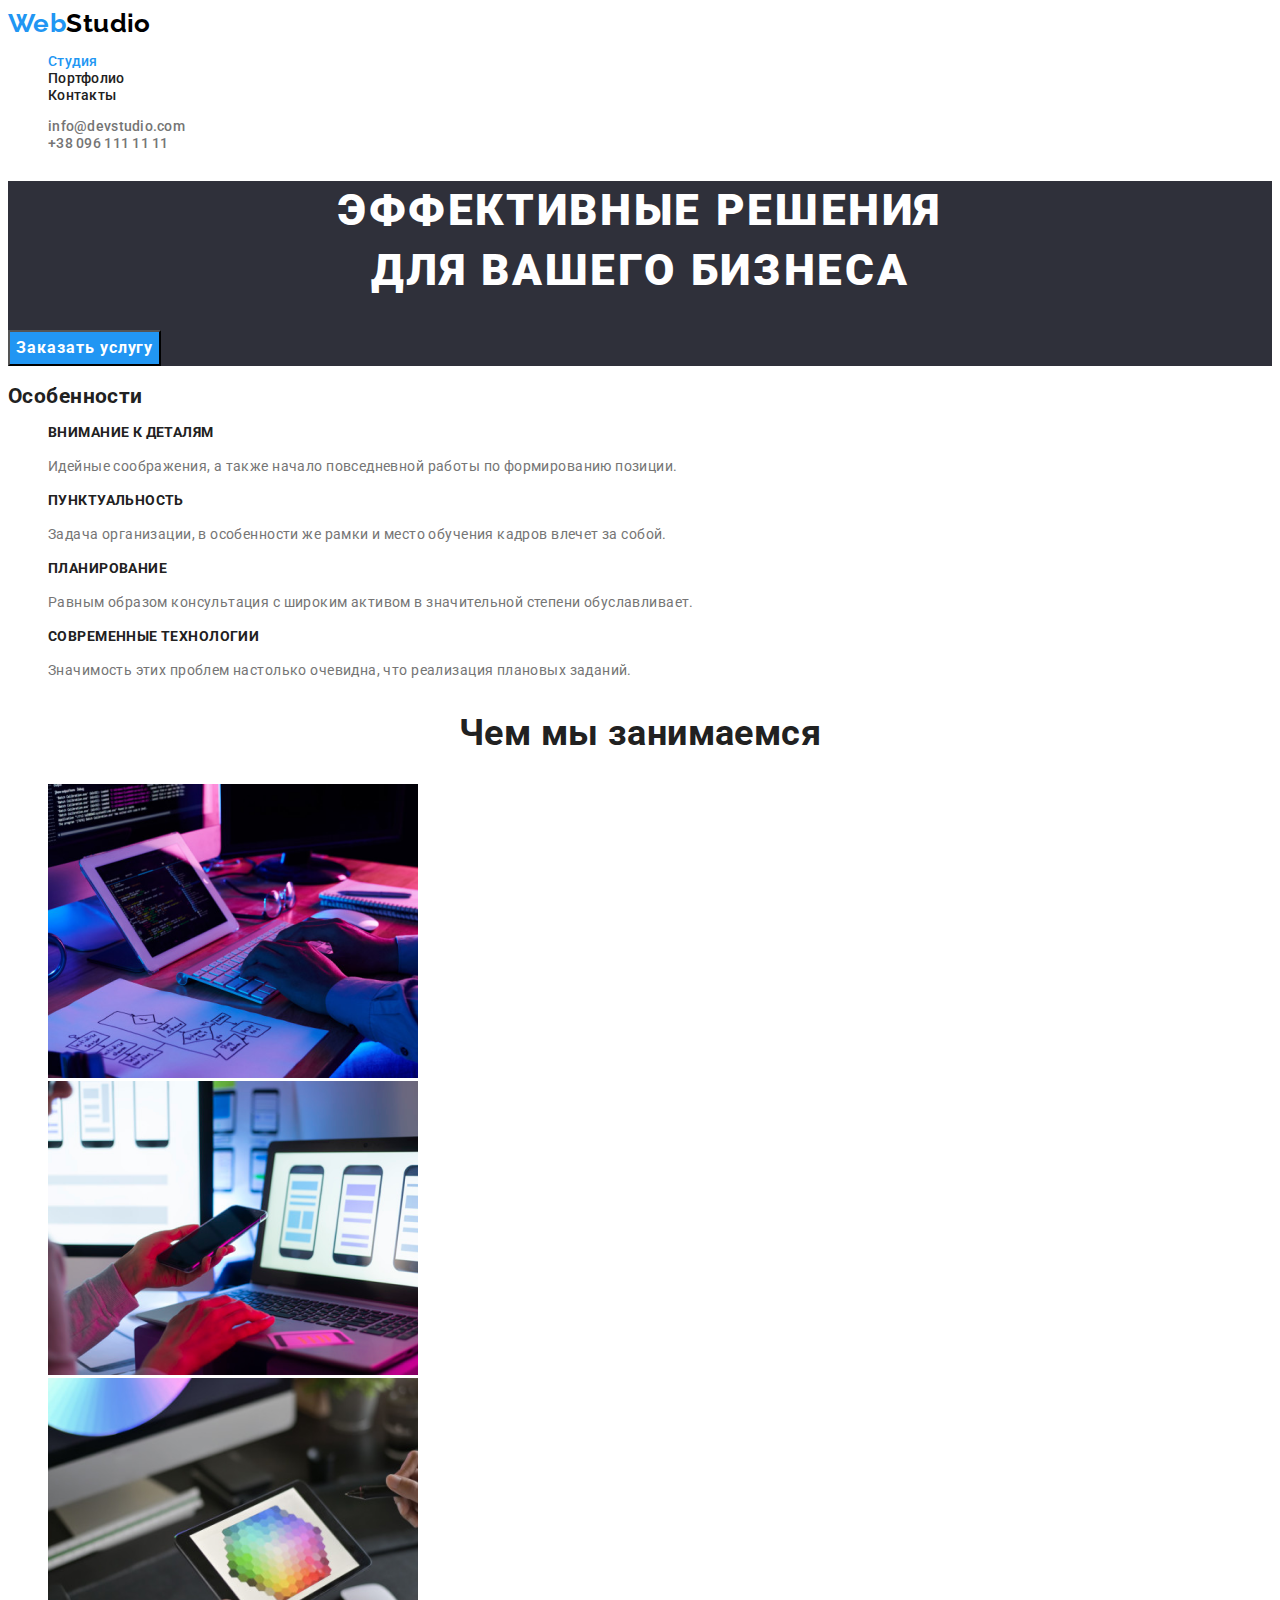
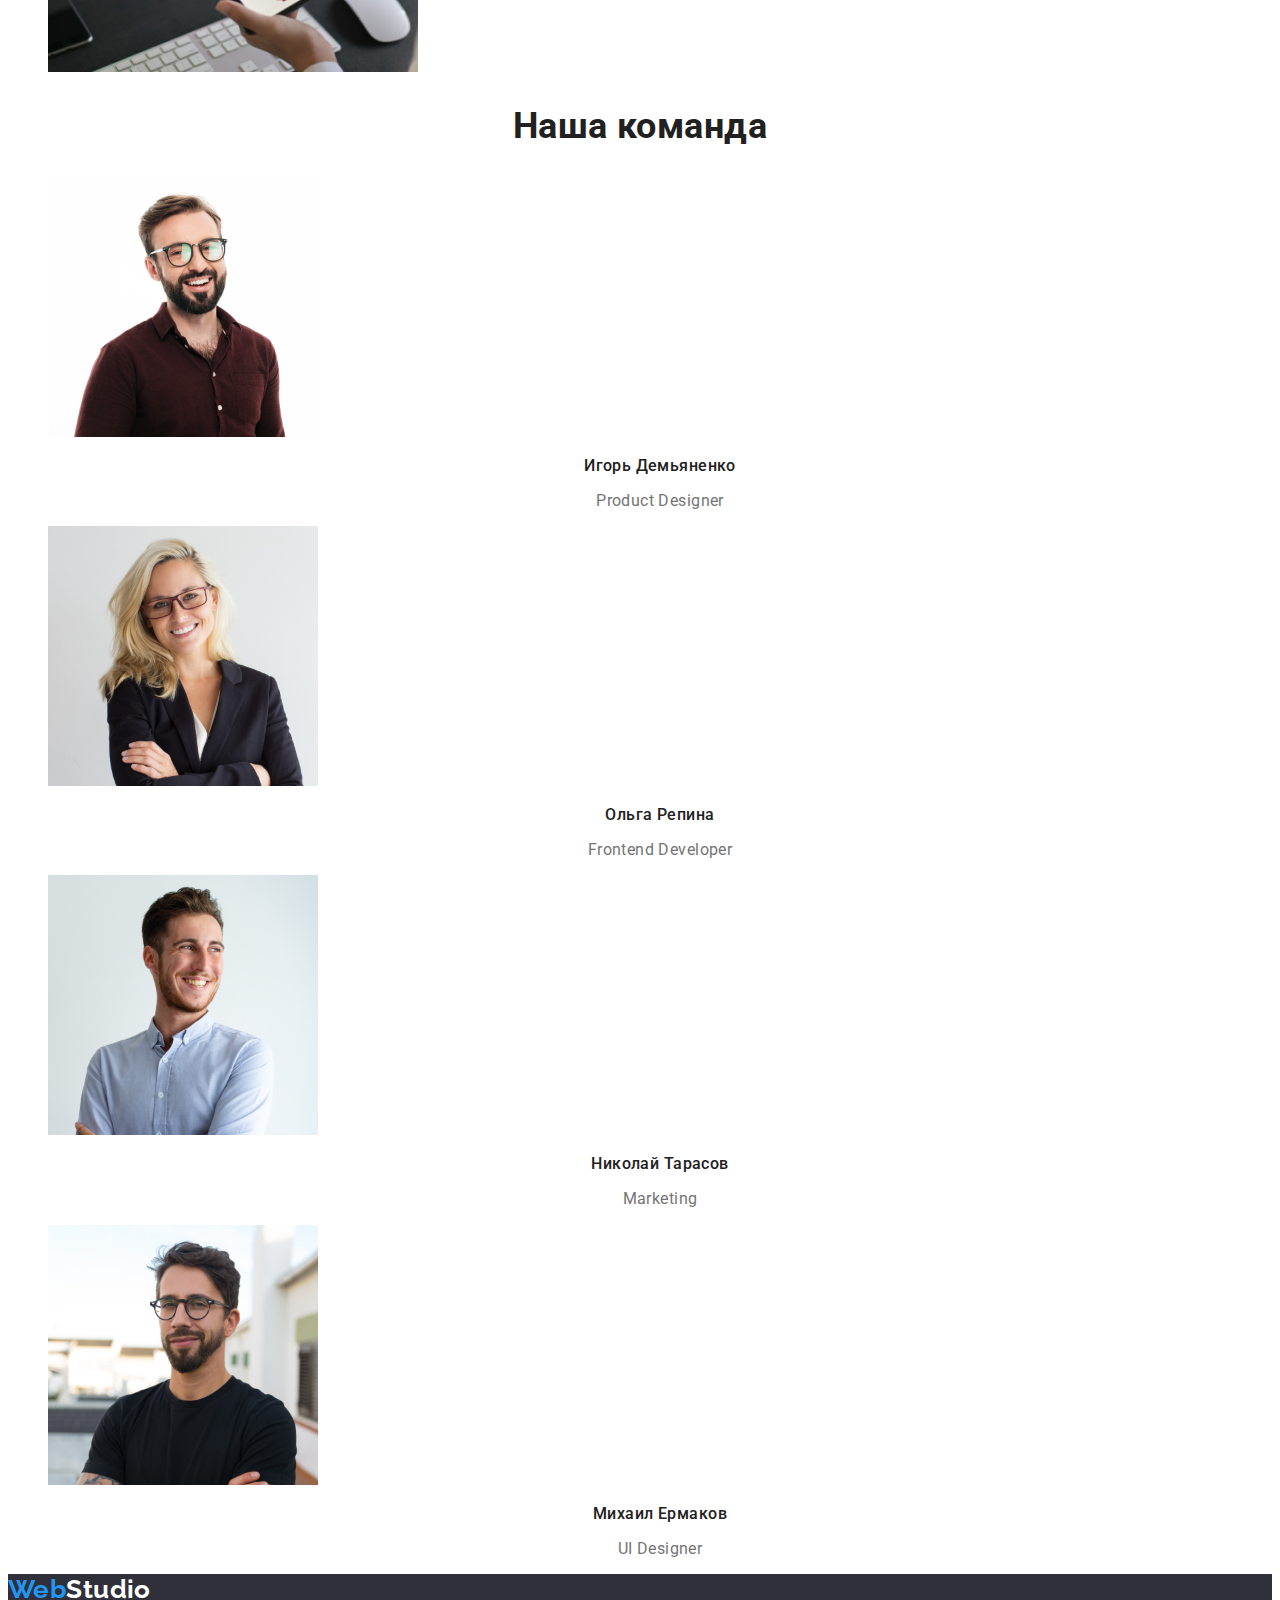
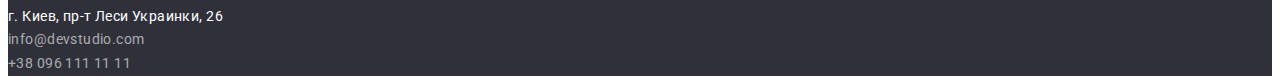
<file: index.html>
<!DOCTYPE html>
<html lang="ru">
<head>
    <meta charset="UTF-8">
    <meta http-equiv="X-UA-Compatible" content="IE=edge">
    <meta name="viewport" content="width=device-width, initial-scale=1.0">
    <title>Главная</title>
    <link rel="preconnect" href="https://fonts.gstatic.com">
    <link href="https://fonts.googleapis.com/css2?family=Oleo+Script&family=Raleway:wght@700&family=Roboto:wght@400;500;700;900&display=swap" rel="stylesheet">   
    <link rel="stylesheet" href="./css/styles.css">
  </head>
<body>
<!-- Шапка -->
  <header>
      <nav>
          <a href="" class="logo">Web<span class="logo-black">Studio</span></a>
          <ul class="site-nav list">
              <li><a href=""class="link active">Студия</a></li>
              <li><a href="./portfolio.html"class="link">Портфолио</a></li>
              <li><a href=""class="link">Контакты</a></li>
          </ul>
      </nav>
      
      <ul class="contact-list list">
          <li><a href="mailto:info@devstudio.com" class="link">info@devstudio.com</a> </li>
          <li><a href="tel:+380961111111" class="link">+38 096 111 11 11</a></li>
      </ul>
  </header>
  <main>
<!-- Герой -->
    <section class="hero">
        <h1 class="hero-title">Эффективные решения<br>для вашего бизнеса</h1>
        <button type="button" class="hero-button">Заказать услугу</button>
    </section>
<!-- Особливості -->
    <section class="section">
        <h2 class="section-title-hidden">Особенности</h2>
        <ul class="list feature-list">
            <li>
                <h3 class="title">Внимание к деталям</h3>
                <p class="text">Идейные соображения, а также начало повседневной работы по формированию позиции.</p>
            </li>
            <li>
                <h3 class="title">Пунктуальность</h3>
                <p class="text">Задача организации, в особенности же рамки и место обучения кадров влечет за собой.</p>
            </li>
            <li>
                <h3 class="title">Планирование</h3>
                <p class="text">Равным образом консультация с широким активом в значительной степени обуславливает.</p>
            </li>
            <li>
              <h3 class="title">Современные технологии</h3>
              <p class="text">Значимость этих проблем настолько очевидна, что реализация плановых заданий.</p>
            </li>
        </ul>
    </section>
<!-- Чим ми займаємось -->
    <section class="section">
        <h2 class="section-title">Чем мы занимаемся</h2>
        <ul class="list">
            <li><img src="./img/img1.png" alt="" width="370" height="294"></li>
            <li><img src="./img/img2.png" alt="" width="370" height="294"></li>
            <li><img src="./img/img3.png" alt="" width="370" height="294"></li>
        </ul>
    </section>
<!-- Команда -->
    <section class="section">
        <h2 class="section-title">Наша команда</h2>
        <ul class="list team-list">
            <li>
              <img src="./img/img4.png" alt="Фото" width="270" height="260">
              <h3 class="name">Игорь Демьяненко</h3>
              <p class="text">Product Designer</p>
            </li>
            <li>
              <img src="./img/img5.png" alt="Фото" width="270" height="260">
              <h3 class="name">Ольга Репина</h3>
              <p class="text">Frontend Developer</p>
            </li>
            <li>
              <img src="./img/img6.png" alt="Фото" width="270" height="260">
              <h3 class="name">Николай Тарасов</h3>
              <p class="text">Marketing</p>
            </li>
            <li>
              <img src="./img/img7.png" alt="Фото" width="270" height="260">
              <h3 class="name">Михаил Ермаков</h3>
              <p class="text">UI Designer</p>
            </li>
        </ul>
    </section>
  </main>
<!-- Футер -->
  <footer class="footer">
    <a href="" class="logo">Web<span class="logo-white">Studio</span></a>
    <address class="adress">г. Киев, пр-т Леси Украинки, 26<br><a href="mailto:info@devstudio.com" class="contact-link">info@devstudio.com</a><br><a href="tel:+380961111111" class="contact-link">+38 096 111 11 11</a>
    </address>
  </footer>
</body>
</html>
</file>
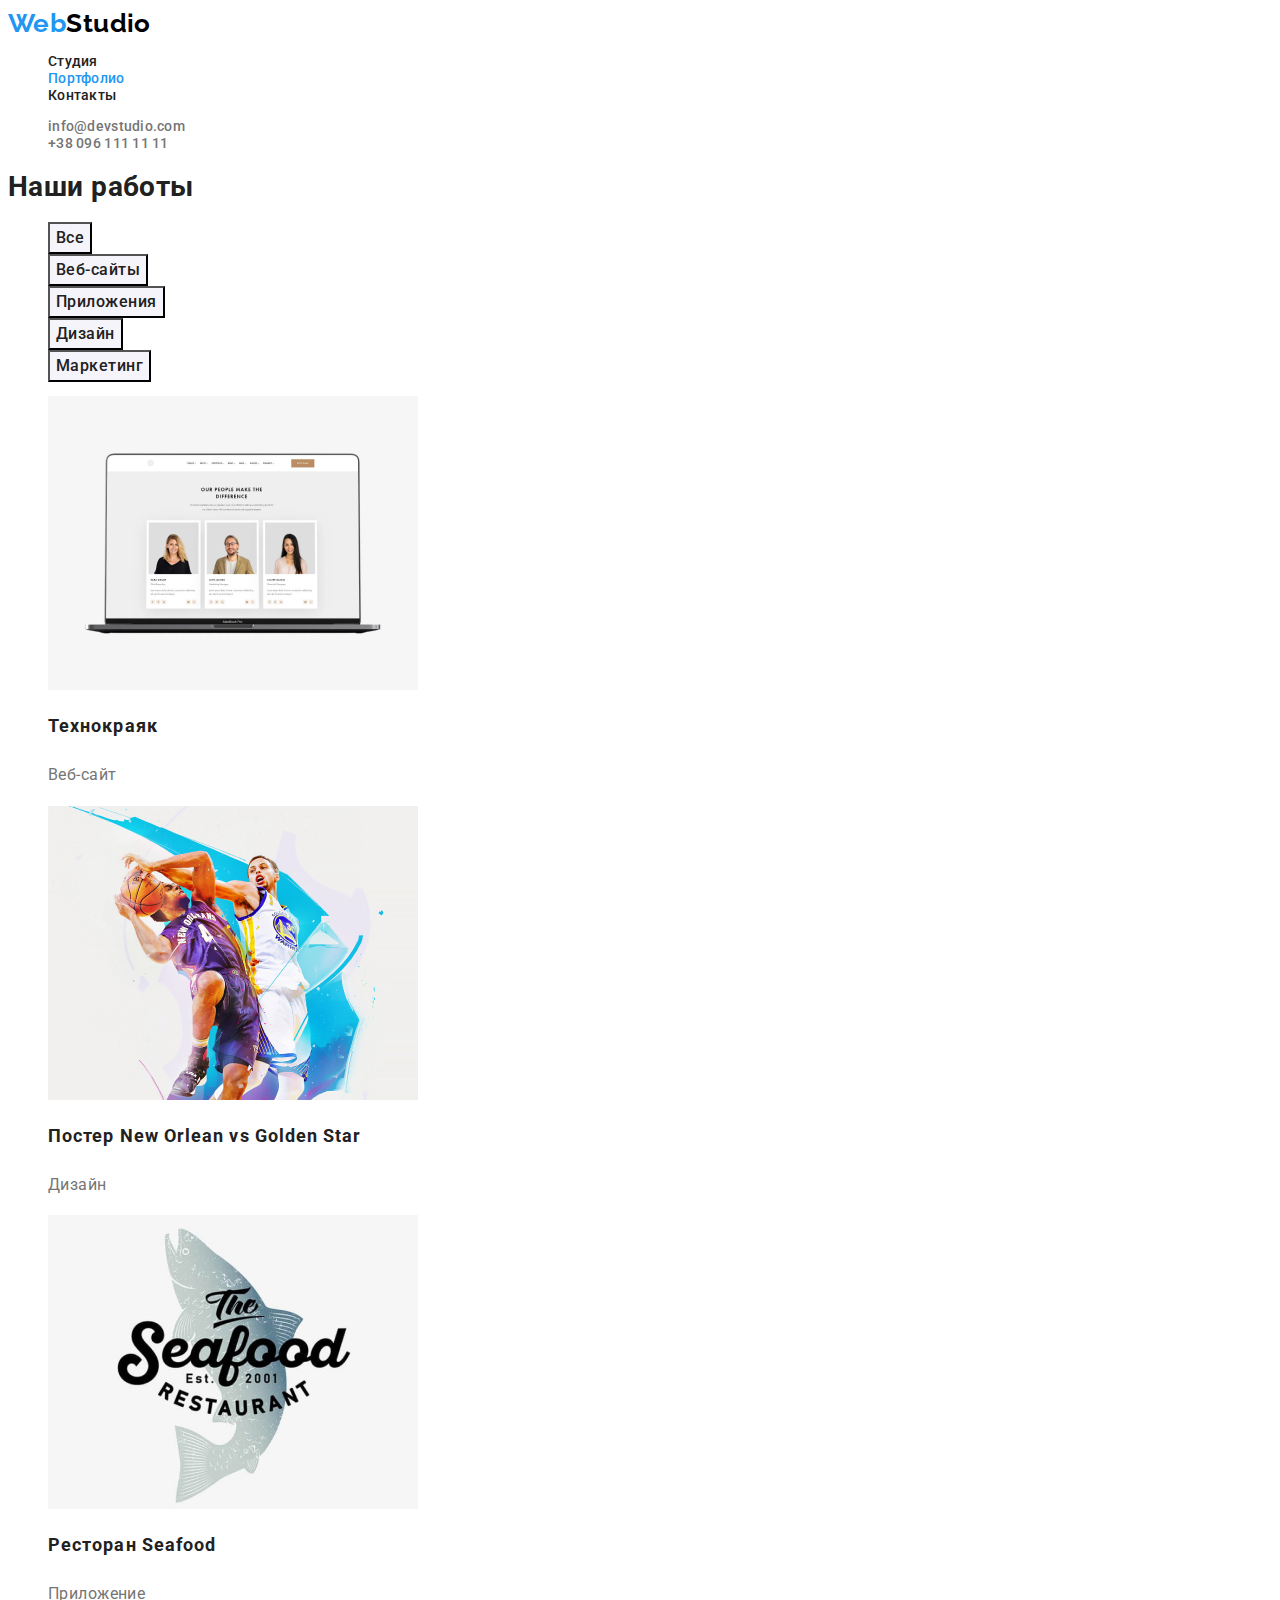
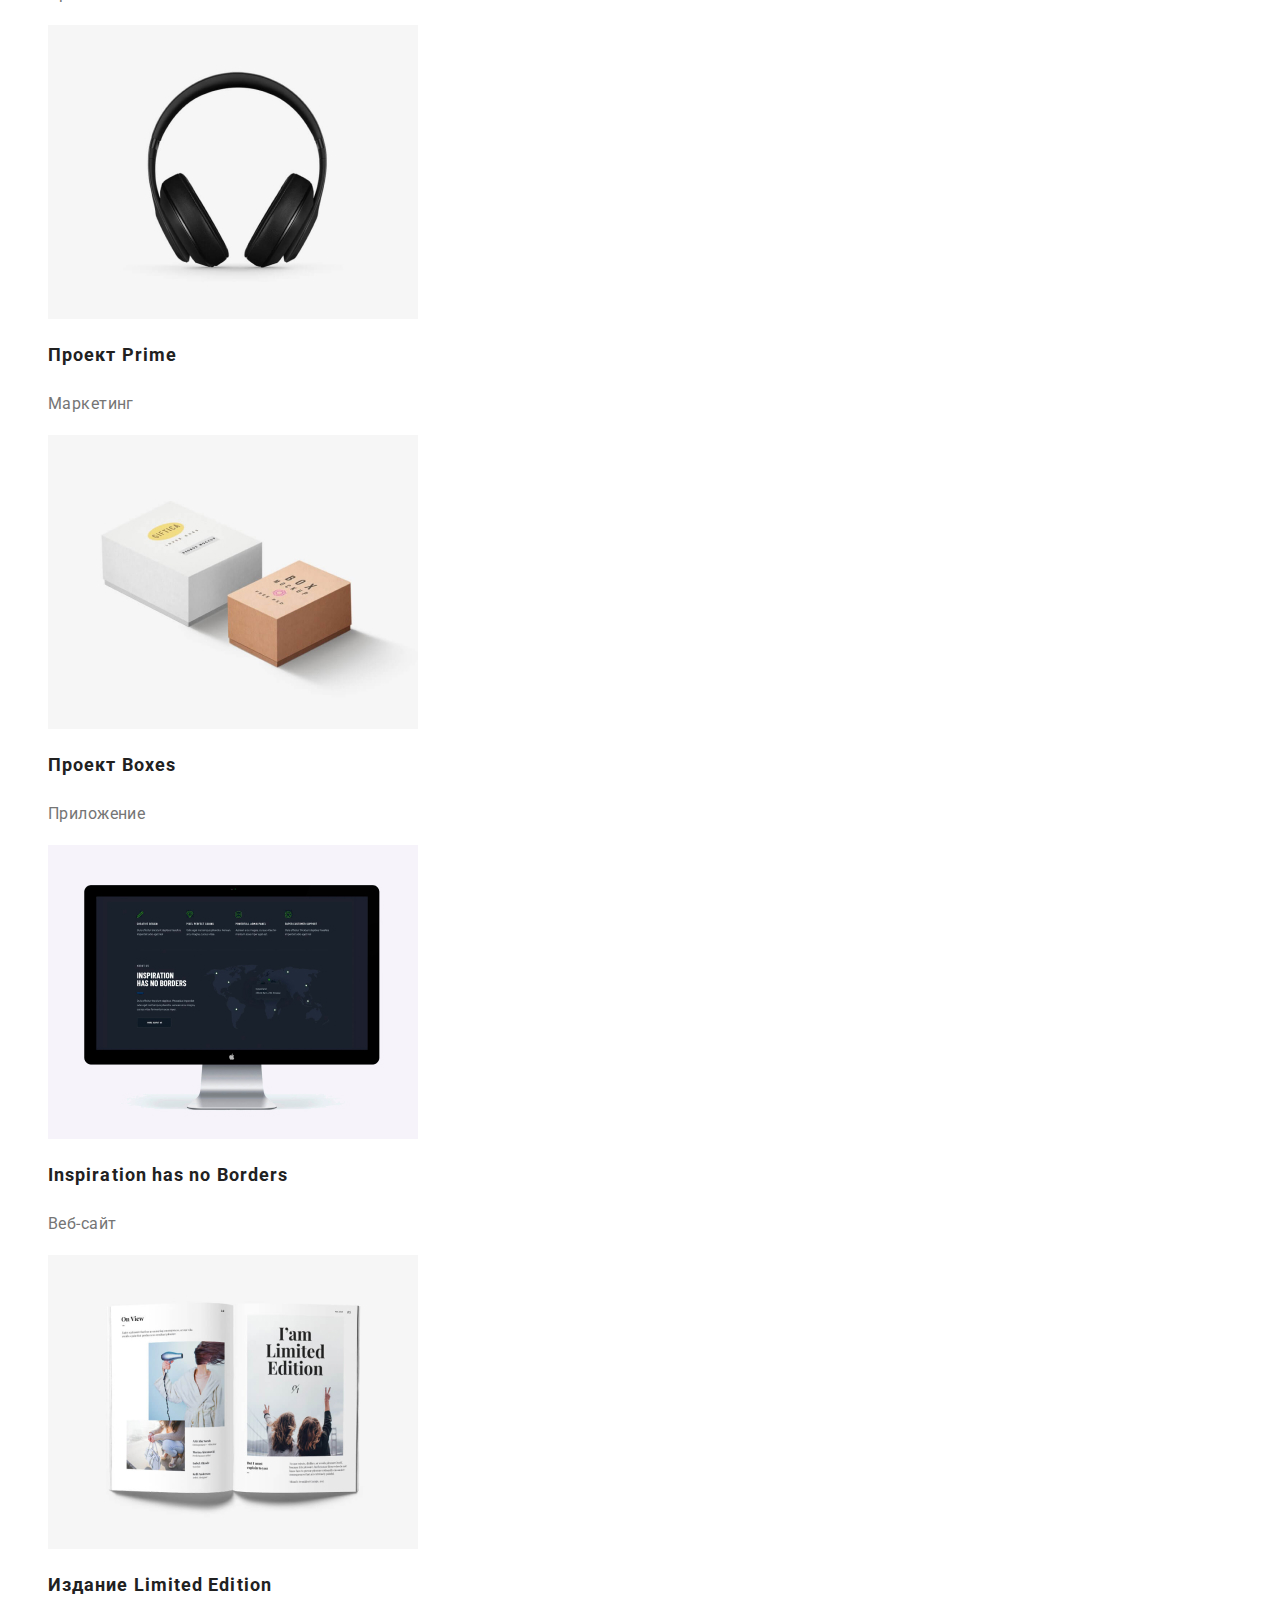
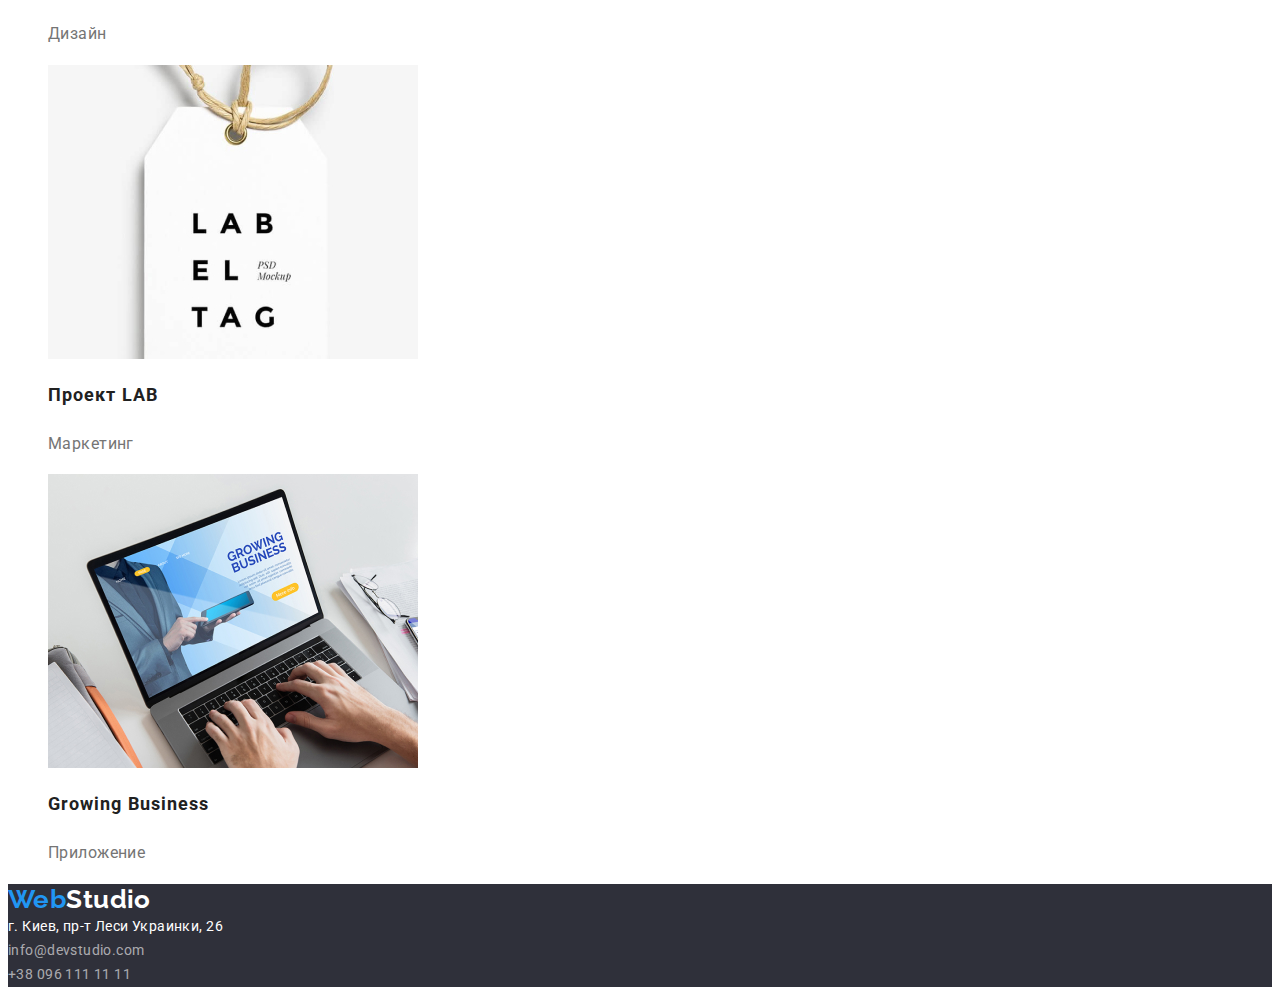
<file: portfolio.html>
<!DOCTYPE html>
<html lang="ru">
<head>
    <meta charset="UTF-8">
    <meta http-equiv="X-UA-Compatible" content="IE=edge">
    <meta name="viewport" content="width=device-width, initial-scale=1.0">
    <title>Портфолио</title>
    <link rel="preconnect" href="https://fonts.gstatic.com">
    <link href="https://fonts.googleapis.com/css2?family=Oleo+Script&family=Raleway:wght@700&family=Roboto:wght@400;500;700;900&display=swap" rel="stylesheet">   
    <link rel="stylesheet" href="./css/styles.css">
</head>
<body>
    <!--Шапка -->
    <header>
        <nav>
            <a href="" class="logo">Web<span class="logo-black">Studio</span></a>
            <ul class="site-nav list">
                <li><a href="./index.html"class="link">Студия</a></li>
                <li><a href=""class="link active">Портфолио</a></li>
                <li><a href=""class="link">Контакты</a></li>
            </ul>
        </nav>
        
        <ul class="contact-list list">
            <li><a href="mailto:info@devstudio.com" class="link">info@devstudio.com</a> </li>
            <li><a href="tel:+380961111111" class="link">+38 096 111 11 11</a></li>
        </ul>
    </header>
    <main>
    <!-- Роботи -->
        <section class="section">
            <h1>Наши работы</h1>
            <ul class="list menu-list">
                <li><button type="button" class="button">Все</button></li>
                <li><button type="button" class="button">Веб-сайты</button></li>
                <li><button type="button" class="button">Приложения</button></li>
                <li><button type="button" class="button">Дизайн</button></li>
                <li><button type="button" class="button">Маркетинг</button></li>
            </ul>
            <ul class="list example-list">
                <li>
                    <img src="./img/img8.jpg" alt="лого" width="370" height="294">
                    <h2 class="example-title">Технокраяк</h2>
                    <p class="text">Веб-сайт</p>
                </li>
                <li>
                    <img src="./img/img9.jpg" alt="лого" width="370" height="294">
                    <h2 class="example-title">Постер New Orlean vs Golden Star</h2>
                    <p class="text">Дизайн</p>
                </li>
                <li>
                    <img src="./img/img10.jpg" alt="лого" width="370" height="294">
                    <h2 class="example-title">Ресторан Seafood</h2>
                    <p class="text">Приложение</p>
                </li>
                <li>
                    <img src="./img/img11.jpg" alt="лого" width="370" height="294">
                    <h2 class="example-title">Проект Prime</h2>
                    <p class="text">Маркетинг</p>
                </li>
                <li>
                    <img src="./img/img12.jpg" alt="лого" width="370" height="294">
                    <h2 class="example-title">Проект Boxes</h2>
                    <p class="text">Приложение</p>
                </li>
                <li>
                    <img src="./img/img13.jpg" alt="лого" width="370" height="294">
                    <h2 class="example-title">Inspiration has no Borders</h2>
                    <p class="text">Веб-сайт</p>
                </li>
                <li>
                    <img src="./img/img14.jpg" alt="лого" width="370" height="294">
                    <h2 class="example-title">Издание Limited Edition</h2>
                    <p class="text">Дизайн</p>
                </li>
                <li>
                    <img src="./img/img15.jpg" alt="лого" width="370" height="294">
                    <h2 class="example-title">Проект LAB</h2>
                    <p class="text">Маркетинг</p>
                </li>
                <li>
                    <img src="./img/img16.jpg" alt="лого" width="370" height="294">
                    <h2 class="example-title">Growing Business</h2>
                    <p class="text">Приложение</p>
                </li>
            </ul>
        </section>
    </main>
    <!-- Футер -->
    <footer class="footer">
        <a href="" class="logo">Web<span class="logo-white">Studio</span></a>
        <address class="adress">г. Киев, пр-т Леси Украинки, 26<br><a href="mailto:info@devstudio.com" class="contact-link">info@devstudio.com</a><br><a href="tel:+380961111111" class="contact-link">+38 096 111 11 11</a>
        </address>
    </footer>
</body>
</html>
</file>
<file: css/styles.css>
/* колір основного тексту #212121 */
/* вторичний колір тексту #757575 */
/* білий #FFFFFF */
/* вторичний білий  rgba(255, 255, 255, 0.6); */
/* акцент #2196F3 */
/* основний колір фону #FFFFFF */
/* вторичний колір фону #F5F4FA */
/* колір фону героя і футера #2F303A */

:root {
    --primary-text-color: #212121;
    --secondary-text-color: #757575;
    --accent: #2196F3;
    --primary-white-color: #FFFFFF;
    --secondary-white-color: rgba(255, 255, 255, 0.6);
    --primary-bg-color: #FFFFFF;
    --secondary-bg-color: #F5F4FA;
    --hero-bg-color: #2F303A;
    --black-color: #000000;
}

body  {
    background-color: var(--primary-bg-color);
    color: var(--primary-text-color);

    font-family: Roboto, sans-serif;
    font-size: 14px;
    letter-spacing: 0.03em;
}

.list {
    list-style: none;
}

/* LOGO */

.logo  {
color: var(--accent);

font-family: Raleway, sans-serif;
font-weight: 700;
font-size: 26px;
line-height: 1.19;
text-decoration: none;
}

.logo-black {
    color: var(--black-color);
}
.logo-white {
    color: var(--primary-white-color);
}

/* nav */

.site-nav .link {
    color: inherit;

    text-decoration: none;
    font-weight: 500;
    line-height: 1.14;
    letter-spacing: 0.02em;
}

.site-nav .link:hover, 
.site-nav .link:focus,
.site-nav .link.active {
    color: var(--accent);
}

.contact-list .link {
    color: var(--secondary-text-color);
    
    text-decoration: none;
    font-weight: 500;
    line-height: 1.14;
    letter-spacing: 0.02em;
}
.contact-list .link:hover,
.contact-list .link:focus {
    color: var(--accent);
}

/* hero */

.hero {
    background-color: var(--hero-bg-color);
}
    
.hero-title {
    color: var(--primary-white-color);

    font-weight: 900;
    font-size: 44px;
    line-height: 1.36;
    text-align: center;
    letter-spacing: 0.06em;
    text-transform: uppercase;
}
    
.hero .hero-button {
    background-color: var(--accent);
    color: var(--primary-white-color);

    font-family: inherit;
    font-weight: 700;
    font-size: 16px;
    line-height: 1.87;
    text-align: center;
    letter-spacing: 0.06em;
}

/* section */

.feature-list .title {
    font-size: inherit;
    font-weight: 700;
    line-height: 1.14;
    text-transform: uppercase;
}

.feature-list .text {
    color: var(--secondary-text-color);
    line-height: 1.71;
}

.section-title {
    font-weight: 700;
    font-size: 36px;
    line-height: 1.17;
    text-align: center;
}

.team-list .name {
    font-weight: 500;
    font-size: 16px;
    line-height: 1.19;
    text-align: center;
}

.team-list .text {
    color: var(--secondary-text-color);

    font-size: 16px;
    line-height: 1.19;
    text-align: center;
}

/* footer */

.footer {
    background-color: var(--hero-bg-color);
}

.adress {
    color: var(--primary-white-color);

    font-family: Roboto;
    font-style: normal; 
    line-height: 1.71;
}
.adress .contact-link {
    color: var(--secondary-white-color);

    text-decoration: none;
}

.adress .contact-link:hover,
.adress .contact-link:focus {
    color: var(--accent);
}

/* portfolio */

.menu-list .button {
    background-color: var(--secondary-bg-color);
    color: inherit;

    font-family: inherit;
    font-weight: 500;
    font-size: 16px;
    line-height: 1.62;
    text-align: center;
    letter-spacing: 0.03em;
}

.menu-list .button:hover,
.menu-list .button:focus,
.menu-list .button:active{
    background-color: var(--accent);
    color: var(--primary-white-color);
}

.example-list .example-title {
    font-weight: 700;
    font-size: 18px;
    line-height: 2;
    letter-spacing: 0.06em;
}

.example-list .text {
    color: var(--secondary-text-color);

    font-size: 16px;
    line-height: 1.87;
}
</file>
